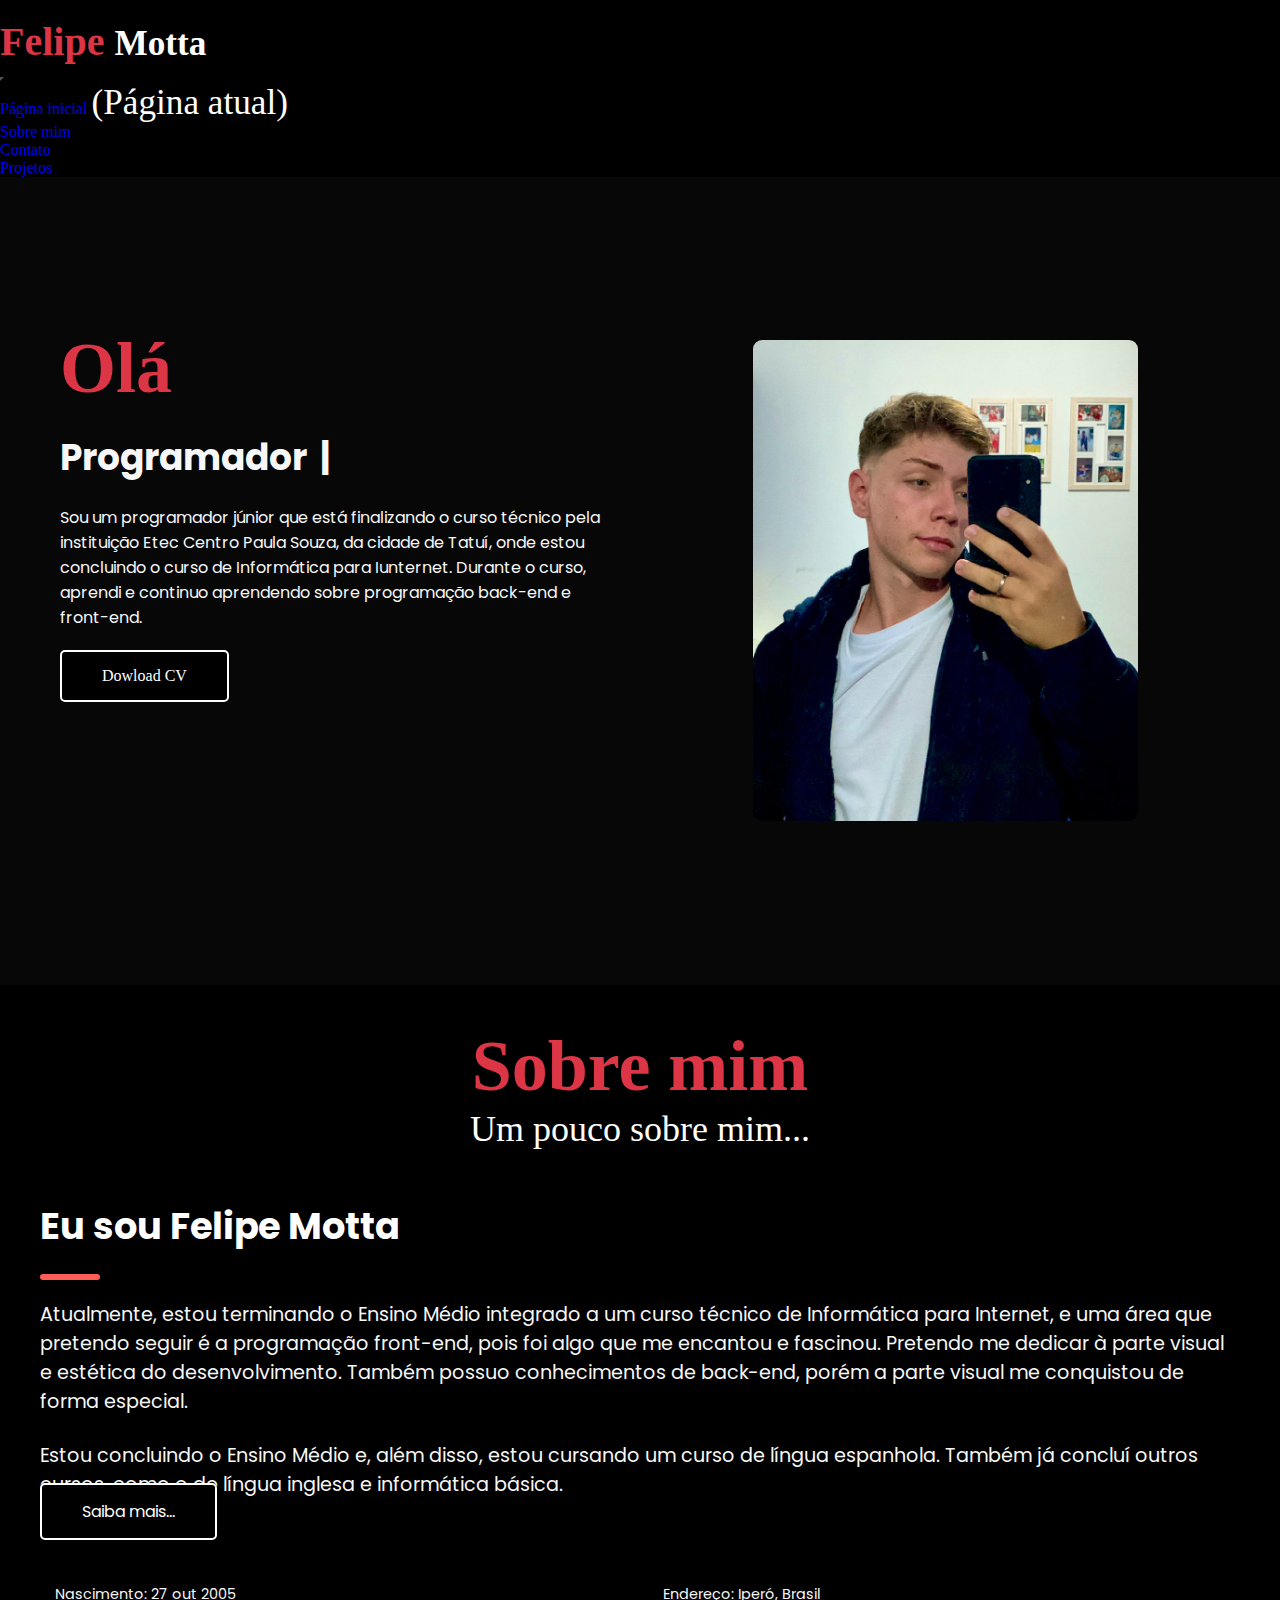
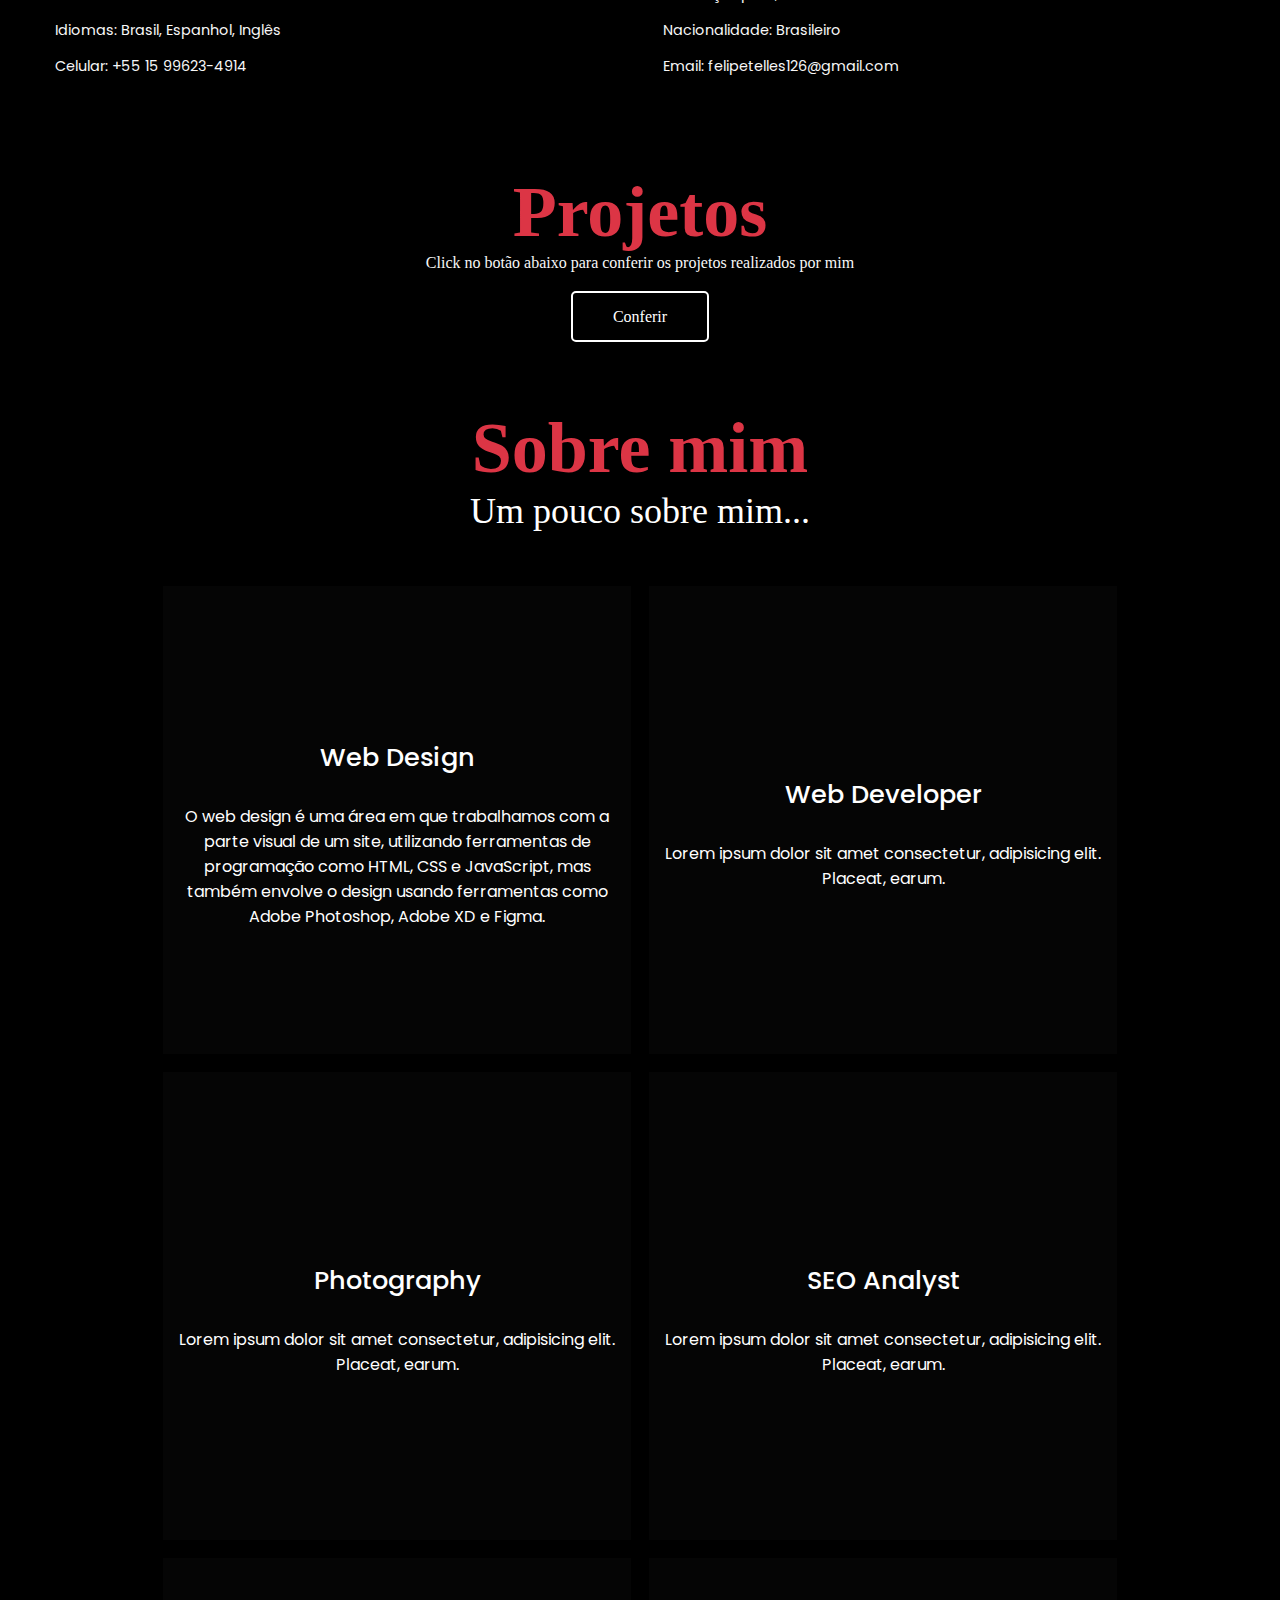
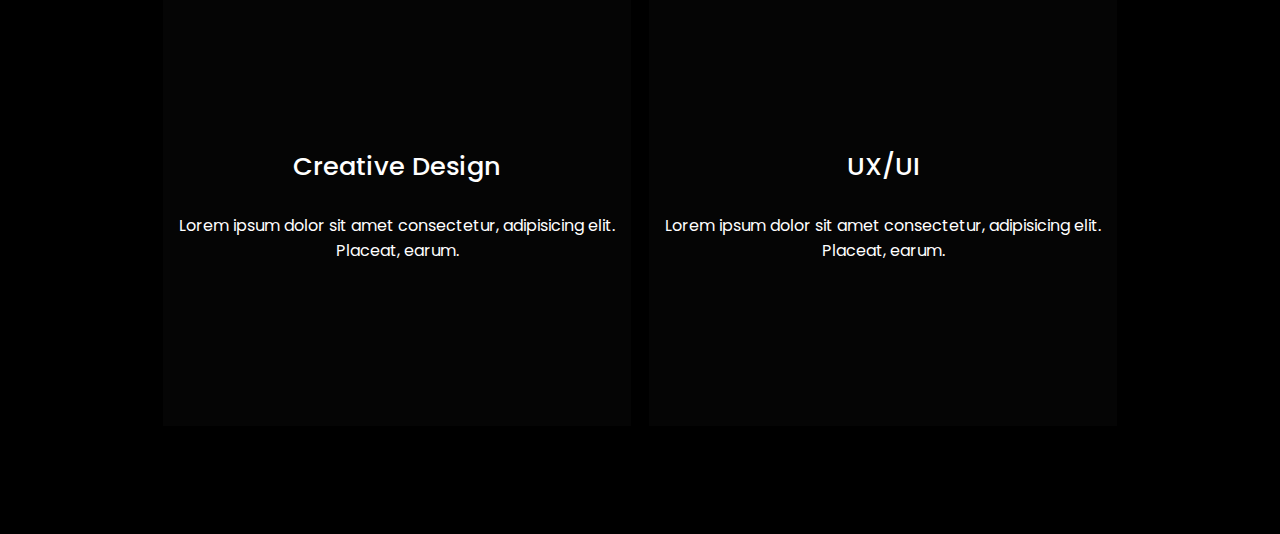
<file: index.html>
<!DOCTYPE html>
<html lang="pt-br">
<head>
    <meta charset="UTF-8">
    <meta name="viewport" content="width=device-width, initial-scale=1.0">
    <title>Home</title>
    <link rel="stylesheet" href="./assets/style.css"> 

    <link rel="stylesheet" href="https://stackpath.bootstrapcdn.com/bootstrap/4.1.3/css/bootstrap.min.css" integrity="sha384-MCw98/SFnGE8fJT3GXwEOngsV7Zt27NXFoaoApmYm81iuXoPkFOJwJ8ERdknLPMO" crossorigin="anonymous">

    <link rel="stylesheet" href="https://cdnjs.cloudflare.com/ajax/libs/font-awesome/6.3.0/css/all.min.css"
    integrity="sha512-SzlrxWUlpfuzQ+pcUCosxcglQRNAq/DZjVsC0lE40xsADsfeQoEypE+enwcOiGjk/bSuGGKHEyjSoQ1zVisanQ=="
    crossorigin="anonymous" referrerpolicy="no-referrer" />
</head>
<body>
    <!-- Menu -->
        <nav class="navbar navbar-expand-lg navbar-dark " >
            <a class="navbar-brand"><h1>Felipe <span>Motta</span></h1></a>
            <button class="navbar-toggler" type="button" data-toggle="collapse" data-target="#navbarNav" aria-controls="navbarNav" aria-expanded="true" aria-label="Alterna navegação">
              <span class="navbar-toggler-icon"></span>
            </button>
            <div class="collapse navbar-collapse" id="navbarNav">
              <ul class="navbar-nav" aria-label="menu">
                <li class="nav-item active">
                  <a class="nav-link" href="index.html">Página inicial <span class="sr-only">(Página atual)</span></a>
                </li>
                
                <li class="nav-item">
                  <a class="nav-link" href="#">Sobre mim</a>
                </li>
                
                <li class="nav-item">
                    <a class="nav-link" href="./contato.html">Contato</a></a>
                </li>

                <li class="nav-item">
                    <a class="nav-link" href="./sites_exemplo.html">Projetos</a></a>
                </li>
              </ul>
            </div>
          </nav>

          <!-- Corpo do site -->
    <section aria-label="seção curriculo dowload Felipe Motta" class="section_div">
        <div>
            <h2>Olá</h2>
            <h3 class="digitando">Programador Front-end</h3>
            <p>Sou um programador júnior que está finalizando o curso técnico pela instituição 
            Etec Centro Paula Souza, da cidade de Tatuí, onde estou concluindo o curso de Informática 
            para Iunternet. Durante o curso, aprendi e continuo aprendendo sobre programação back-end e front-end.</p>
            <a href="">Dowload CV</a>
        </div>
        <img src="./assets/img/FMXZ9316.JPG" alt="Imagem de Felipe Motta">
    </section>

    <!-- Sobre mim -->
    <div aria-label="Seção sobre mim" class="sobre">
        <div class="sobre_titulo">
            <h1>Sobre mim </h1>
            <p>Um pouco sobre mim...</p>
        </div>
        <div class="sobre_texto col-lg-8">
            <h1>Eu sou Felipe Motta</h1>
            <p>Atualmente, estou terminando o Ensino Médio integrado a um curso técnico de 
            Informática para Internet, e uma área que pretendo seguir é a programação front-end, 
            pois foi algo que me encantou e fascinou. Pretendo me dedicar à parte visual e 
            estética do desenvolvimento. Também possuo conhecimentos de back-end, porém a parte 
            visual me conquistou de forma especial.</p><br>

            <p>Estou concluindo o Ensino Médio e, além disso, estou cursando um curso de língua 
            espanhola. Também já concluí outros cursos, como o de língua inglesa e informática 
            básica.</p>
            <a href="./saiba_mais.html">Saiba mais...</a>
        </div>
        <div class="sobre_info">
            <p><i class="fa-solid fa-calendar-days"></i>Nascimento: 27 out 2005</p>
            <p><i class="fa-solid fa-location-dot"></i>Endereço: Iperó, Brasil</p>
            <p><i class="fa-sharp fa-solid fa-globe"></i>Idiomas: Brasil, Espanhol, Inglês</p>
            <p><i class="fa-solid fa-flag"></i>Nacionalidade: Brasileiro</p>
            <p><i class="fa-solid fa-phone-volume"></i>Celular: +55 15 99623-4914</p>
            <p><i class="fa-solid fa-envelope"></i>Email: felipetelles126@gmail.com</p>
        </div>
    </div>

    <div class="sites_exemplo">
        <h1>Projetos</h1>
        <p>Click no botão abaixo para conferir os projetos realizados por mim</p>
        <a href="./sites_exemplo.html">Conferir</a>
    </div> 



    <section class="projetos">
        <div class="sobre_titulo">
            <h1>Sobre mim </h1>
            <p>Um pouco sobre mim...</p>
            
        </div>
        <div class="meu_servicos">
            <ul aria-label="Navagação secundaria">
                <li>
                    <i class="fa-sharp fa-solid fa-pen-to-square"></i>
                    <h3>Web Design</h3>
                    <p> O web design é uma área em que trabalhamos com a parte visual de um site,
                         utilizando ferramentas de programação como HTML, CSS e JavaScript, mas 
                         também envolve o design usando ferramentas como Adobe Photoshop, Adobe 
                         XD e Figma.</p>
                </li>
                <li>
                    <i class="fa-solid fa-globe"></i>
                    <h3>Web Developer</h3>
                    <p>Lorem ipsum dolor sit amet consectetur, adipisicing elit. Placeat, earum.</p>
                </li>
                <li>
                    <i class="fa-solid fa-camera"></i>
                    <h3>Photography</h3>
                    <p>Lorem ipsum dolor sit amet consectetur, adipisicing elit. Placeat, earum.</p>
                </li>
                <li>
                    <i class="fa-solid fa-layer-group"></i>
                    <h3>SEO Analyst</h3>
                    <p>Lorem ipsum dolor sit amet consectetur, adipisicing elit. Placeat, earum.</p>
                </li>
                <li>
                    <i class="fa-solid fa-medal"></i>
                    <h3>Creative Design</h3>
                    <p>Lorem ipsum dolor sit amet consectetur, adipisicing elit. Placeat, earum.</p>
                </li>
                <li>
                    <i class="fa-sharp fa-solid fa-palette"></i>
                    <h3>UX/UI</h3>
                    <p>Lorem ipsum dolor sit amet consectetur, adipisicing elit. Placeat, earum.</p>
                </li>
            </ul>
        </div>
    </section>
    


    <script src="https://code.jquery.com/jquery-3.3.1.slim.min.js" integrity="sha384-q8i/X+965DzO0rT7abK41JStQIAqVgRVzpbzo5smXKp4YfRvH+8abtTE1Pi6jizo" crossorigin="anonymous"></script>
    <script src="https://cdnjs.cloudflare.com/ajax/libs/popper.js/1.14.3/umd/popper.min.js" integrity="sha384-ZMP7rVo3mIykV+2+9J3UJ46jBk0WLaUAdn689aCwoqbBJiSnjAK/l8WvCWPIPm49" crossorigin="anonymous"></script>
    <script src="https://stackpath.bootstrapcdn.com/bootstrap/4.1.3/js/bootstrap.min.js" integrity="sha384-ChfqqxuZUCnJSK3+MXmPNIyE6ZbWh2IMqE241rYiqJxyMiZ6OW/JmZQ5stwEULTy" crossorigin="anonymous"></script>

    <script src="./assets/script.js"></script>
   
</body>
</html>
</file>
<file: assets/style.css>
@import url('https://fonts.googleapis.com/css2?family=Poppins:ital,wght@0,200;0,300;1,400&display=swap');
@import url('https://fonts.googleapis.com/css2?family=Berkshire+Swash&display=swap');
*{
    margin: 0;
    padding: 0;
    list-style: none;
    text-decoration: none;
    background-color: black; 
} 


nav h1{
    color: #dc3545;
    font-size: 2.5rem;
}
nav span{
    color: white;
    font-size: 2.2rem;
} 
.navbar-brand{
    margin-left: 5vh;
}
#navbarNav{
   flex-direction: row-reverse;
   margin-right: 5vh;
}

/* Seção sobre mim  */


.section_div {
    background-color: rgb(7, 7, 7);
    display: grid;
    grid-template-columns: 1fr 1fr;
    justify-content: space-around;
    align-items: center;
    gap: 60px;
    padding: 60px;
    color: #f7f7f7;   
}
.section_div div {
    margin-top: 10vh;
    align-self: start;
    display: grid;
    gap: 20px;
    background: none;
}
.section_div h2{
    font-size: 8vh;
    font-family: 'Poppins';
    font-family:'Times New Roman', Times, serif;
    color: #dc3545;
    background: none;
}

.digitando{
    font-size: 4vh;
    font-family: 'Poppins';
    color: #f7f7f7;
    background: none;
}
.section_div p{
    font-family: 'Poppins';
    background: none;
}
.section_div a{
    justify-self: start;
    color: #fff;
    padding: 15px 40px;
    border-radius: 5px;
    border: 2px solid white;
}
.section_div a:hover{
    color: #dc3545;
    text-decoration: none;
}
.section_div img{
    max-width: 100%;
    max-height: 70%;
    text-align: center;
    border-radius: 1vh;
    margin-left: auto;
    margin-right: auto;
 
}

/* Efeito */
.digitando::after {
    content: '|';
    margin-left: 5px;
    opacity: 1;
    animation: pisca .5s infinite;
}

/* função piscar */
@keyframes pisca {
    from {
        opacity: 1;

    }

    to {
        opacity: 0;
    }
}
/* função imagem */
@keyframes inicializar {
    from {
        opacity: 0;
        transform: translate3d(0, -60px, 0);
    }

    to {
        opacity: 1;
        transform: translate3d(0, 0, 0);
    }
}

/* Sobre mim main */

.sobre{
    font-family: 'Poppins';
    color: #f7f7f7;
    display: flex;
    flex-direction: column;
    gap: 30px;
    justify-content: center;
    padding: 40px;
    margin-left: auto;
    margin-right: auto;
}
.sobre_texto a{
    /* justify-self: start; */
    color: #fff;
    padding: 15px 40px;
    border-radius: 5px;
    border: 2px solid white;
    margin-top: 5vh;
}
.sobre_texto a:hover{
    color: #dc3545;
    text-decoration: none;
}
.sobre_titulo h1{
    font-family: Georgia, 'Times New Roman', Times, serif;
    color: #dc3545;
    font-size: 8vh;
}
.sobre_titulo {
    font-family: 'Times New Roman', Times, serif;
    text-align: center;
    font-size: 4vh;
}
.sobre_texto h1 {
    font-size: 2.3rem;
    color: #fff;
    grid-column: 1/-1;
    margin-top: 2vh;
}
.sobre_texto h1::after {
    background-color: #ff5d56;
    height: 6px;
    width: 60px;
    margin: 20px 0;
    content: '';
    display: block;
    border-radius: 5px;
}
.sobre_texto p {
    font-size: 1.2rem;
    display: flex;
    justify-content: center;
}
.sobre_info {
    margin-top: 30px;
    display: grid;
    grid-template-columns: 1fr 1fr;
    grid-column: 1/-1;
    gap: 15px;
    align-items: center;
}
 .sobre_info i {
    color: #dc3545;
    display: inline-block;
    padding-right: 15px;
    font-size: 1.5rem;
} 
 .sobre_info p {
    font-size: 0.9rem;    
} 

/* responsivo */

@media(max-width: 992px) {
    .section_div img {
        display: none;
    }

    .section_div {
        background-image: url(./img/FMXZ9316.JPG);
        background-repeat: no-repeat;
        background-size: cover;
    }

    header {
        justify-content: space-between;
        padding: 3vh 7vh;
    }
}
@media(max-width: 992px) {
    .sobre img {
        grid-column: 1/-1;
        justify-self: center;
    }

    .sobre_conteudo {
        grid-column: 1/-1;
    }
}
/* projetos finalizados */
.sites_exemplo{
    text-align: center;
    padding-top: 6vh;
    padding-bottom: 6vh;
}
.sites_exemplo h1{
    font-family: Georgia, 'Times New Roman', Times, serif;
    color: #dc3545;
    font-size: 8vh;
}
.sites_exemplo p{
    color: #f7f7f7;
    margin-bottom: 4vh;
}
.sites_exemplo a{
    /* justify-self: start; */
    color: #fff;
    padding: 15px 40px;
    border-radius: 5px;
    border: 2px solid white;
    margin-top: 5vh;
}
.sites_exemplo a:hover{
    color: #dc3545;
    text-decoration: none;
}


/* serviços */
.projetos{
    margin-top: -3vh;
    padding: 6vh;
    
}
.sobre_titulo p{
    color: rgb(255, 255, 255);
    
}
.meu_servicos{
    padding: 6vh;
    color: white;
}
.meu_servicos ul {
    display: flex;
    flex-wrap: wrap;
    gap: 2vh;
    align-items: center;
    justify-content: center;
}
.meu_servicos ul li{
    cursor: pointer;
    position: relative;
    padding: 1vh;
    display: grid;
    gap: 3vh;
    text-align: center;
    max-width: 50vh;
    align-content: center;
    height: 50vh;
    background-color: #2222;
    
}
.meu_servicos ul li i{
    font-size: 2.7rem;
    color: #dc3545;
    background:none;
}
.meu_servicos ul li h3{
    color: white;
    font-size: 1.6rem;
    font-family: 'Poppins';
    font-weight: 500;
    background:none;
}
.meu_servicos ul li p{
    font-family: 'Poppins';
    background:none;
}
/* efeito meus serviços */
.meu_servicos li::after {
    content: '';
    transition: .5s ease-in-out;
    border-radius: 6px;
    width: 0px;
    height: 0px;
    position: absolute;
    bottom: -2px;
    left: -2px;
    border-bottom: 2px solid transparent;
    border-left: 2px solid transparent;
}

.meu_servicos li:hover::before {
    width: 100%;
    height: 100%;
    border-top: 2px solid red;
    border-right: 2px solid red;
}

.meu_servicos li:hover::after {
    width: 100%;
    height: 100%;
    border-bottom: 2px solid red;
    border-left: 2px solid red;
}
</file>
